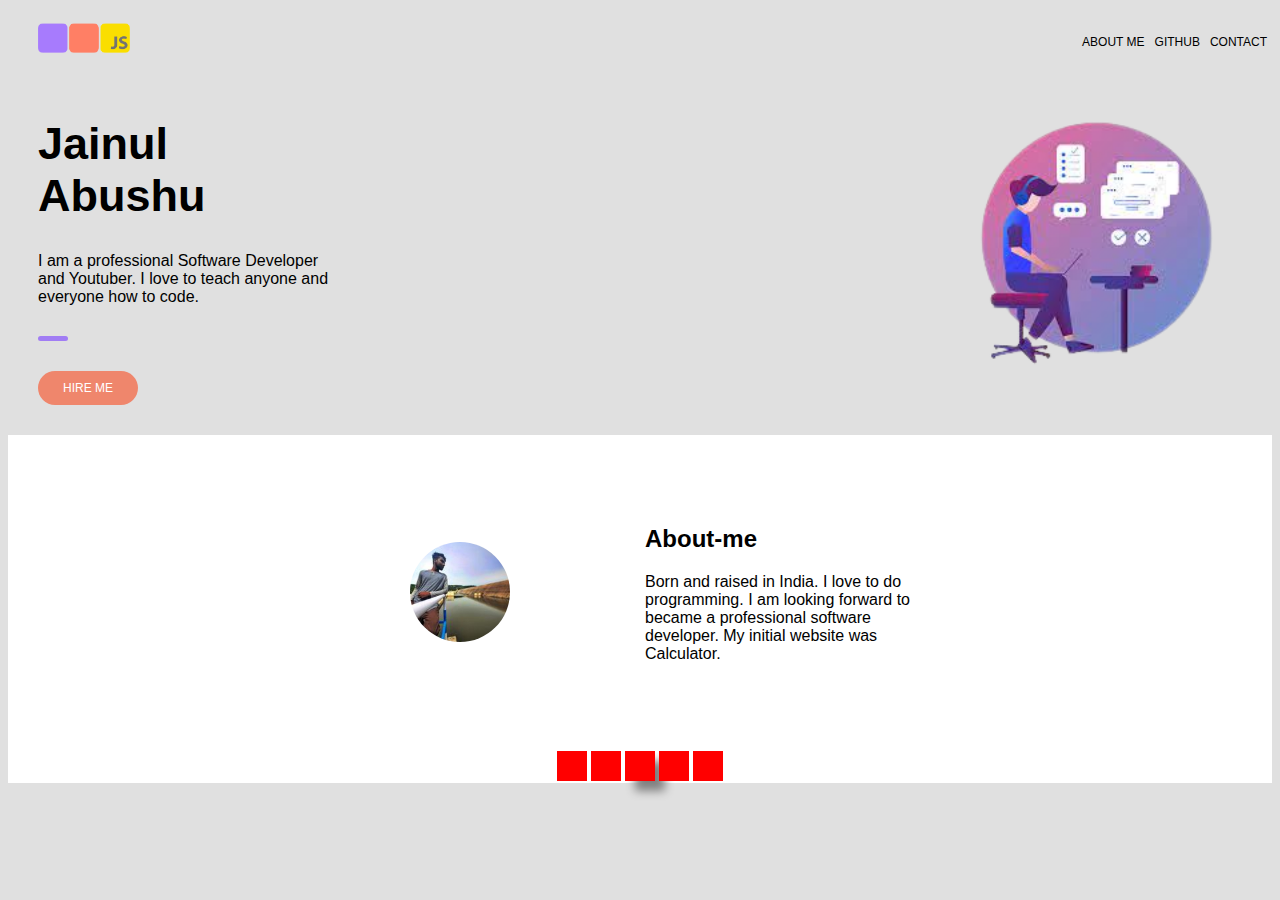
<file: index.html>
<!DOCTYPE html>
<html lang="en">

<head>
    <meta charset="UTF-8">
    <title>Jainul Abushu Protfolio</title>
    <link rel="stylesheet" href="styles.css">
</head>

<body>
    <nav>
        <img class="logo" src="images/javascript-games-logo.png" alt="Jainul Abushu Logo">
        <ul class="nav-bar">
            <li><a href="#about-me">About me</a></li>
            <li><a href="https://github.com/jainul44">GitHub</a></li>
            <li><a href="pages/contact.html">Contact</a></li>
        </ul>
    </nav>
    <div class="hero">
        <div class="hero-info">
            <h1 id="name">Jainul Abushu</h1>
            <p>I am a professional Software Developer and Youtuber. I love to teach anyone and everyone how to code.</p>
            <div class="styled-break"></div>
            <button class="button">Hire me</button>
        </div>
        <div>
            <img class="hero-image" src="images/hero4.png" alt="working image of man" />
        </div>
    </div>
    <section>
        <div class="about-me">
            <img class="avatar" src="images/one.jpg" alt="Ania kubow pic">
        </div>

        <div class="info">
            <h2><a name="about-me">About-me</a></h2>
            <p>Born and raised in India. I love to do programming. I am looking forward to became a professional software developer. My initial website was Calculator.</p>
        </div>
    </section>
    <section>
        <div class="test"></div>
        <div class="test"></div>
        <div class="test" id="main"></div>
        <div class="test"></div>
        <div class="test"></div>
    </section>
    <footer>
        <ul>
        </ul>
    </footer>
</body>

</html>
</file>
<file: styles.css>
body{
    display: flex;
    flex-direction: column;
    font-family: 'Roboto', sans-serif;
    background-color: #e0e0e0;
}
nav{
    width: 100%;
    height: 50px;
    display: flex;
    justify-content: space-between;
}

.nav-bar{
    display: flex;
    justify-content: flex-end;
    list-style-type: none;
    text-transform: uppercase;
    font-size: 12px;
}

li{
    margin: 15px 5px;
}

.logo{
    height: 30px;
    margin: 15px 30px;
}

section{
    width: 100%;
    background-color: #ffffff;
    display: flex;
    align-items: center;
    justify-content: center;
    flex-wrap: wrap;
    padding: 40px 0 0 0;
}

.about-me{
    width: 300px;
    margin: 5px;
    display: flex;
    justify-content: space-evenly;
}

.info{
    max-width: 300px;
    margin: 30px;
}

#main{
    box-shadow: 10px 10px 10px grey ;
}

.hero   {
    width: 100%;
    display: flex;
    justify-content: space-between;
    flex-wrap: wrap;
}

.hero-info{
    margin: 30px;
    max-width: 300px;
}

.hero-image{
    height: 300px;
    width: 300px;
    margin: 30px;
}

.styled-break{
    width: 30px;
    height: 5px;
    background-color: #a17df4;
    border-radius: 2.5px;
    margin: 30px 0;
}

.avatar{
    width: 100px;
    border-radius: 50px;
}
#name{
    font-size: 45px;
}

.test{
    height: 30px;
    width: 30px;
    background-color: red;
    margin: 2px;
}

.button {
    border: 0;
    padding: 10px 20px;
    background-color: #ef866c;
    width: 100px;
    border-radius: 20px;
    color: #ffffff;
    text-transform: uppercase;
    font-size: 12px;
    text-align: center;
}

.button:hover{
    background-color: #ef744b;
}

.button:active{
    box-shadow: inset -2px -2px 3px grey;
}

footer{
    font-family: Arial, Helvetica, sans-serif;
}


a{
    text-decoration: none;
    color: black;
}
a:hover{
    color: orangered;
}
a:active{
    color: purple;
}
</file>
